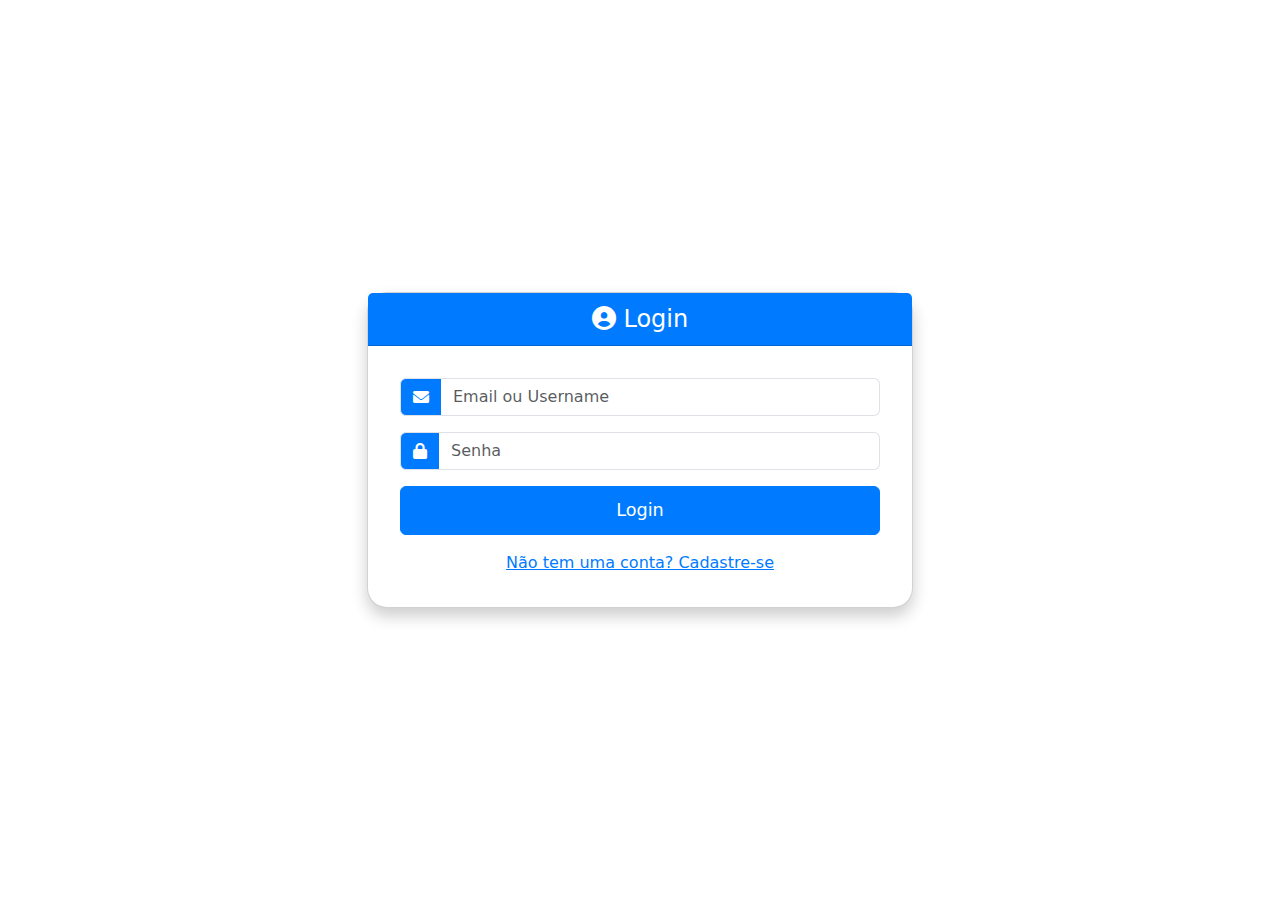
<file: login.html>
<!DOCTYPE html>
<html lang="pt-br">
   <head>
      <meta charset="utf-8">
      <meta name="viewport" content="width=device-width, initial-scale=1.0">
      <link rel="stylesheet" href="https://cdn.jsdelivr.net/npm/bootstrap@5.3.3/dist/css/bootstrap.min.css">
      <link rel="stylesheet" href="https://cdnjs.cloudflare.com/ajax/libs/font-awesome/6.0.0-beta3/css/all.min.css">
      <link rel="stylesheet" href="style.css">
      <title>Login </title>
    
      <style>
      </style>
   </head>
   <body class="body-login">
      <div class="container">
         <div class="row justify-content-center">
            <div class="col-md-6">
               <div class="card">
                  <div class="card-header">
                     <i class="fas fa-user-circle"></i> Login
                  </div>
                  <div class="card-body">
                     <form>
                        <div class="mb-3 input-group">
                           <span class="input-group-text"><i class="fas fa-envelope"></i></span>
                           <input type="email" class="form-control" id="exampleInputEmail1" placeholder="Email ou Username">
                        </div>
                        <div class="mb-3 input-group">
                           <span class="input-group-text"><i class="fas fa-lock"></i></span>
                           <input type="password" class="form-control" id="exampleInputPassword1" placeholder="Senha">
                        </div>
                        <button type="submit" class="btn btn-primary">Login</button>
                        <a href="#" class="card-link">Não tem uma conta? Cadastre-se</a>
                     </form>
                  </div>
               </div>
            </div>
         </div>
      </div>
      <script src="https://cdn.jsdelivr.net/npm/bootstrap@5.2.3/dist/js/bootstrap.bundle.min.js" crossorigin="anonymous"></script>
   </body>
</html>
</file>
<file: style.css>
html, body{
    
    scroll-behavior: smooth;
}

.sidebar{
    min-height: 100%;
    height: 100vh;
    position: fixed;
    
}

.center-content{
    display: flex;
    height: 100px !important;
    padding-top: 50px;
}

.btn-publi{
    height: 50px;
    width: 700px;
}

.post {
    max-width: 600px;
    margin: 20px auto;
    background-color: white;
    border: 1px solid #dbdbdb;
    border-radius: 5px;
}
.post-header {
    display: flex;
    align-items: center;
    padding: 10px;
}
.post-header img {
    width: 40px;
    height: 40px;
    border-radius: 50%;
    margin-right: 10px;
}
.post-img {
    width: 100%;
    height: auto;
}
.post-actions {
    padding: 10px;
}
.post-actions .btn {
    font-size: 1.5rem;
}
.post-caption {
    padding: 10px;
}
.comment-section {
    padding: 10px;
    border-top: 1px solid #dbdbdb;
}
.comment-section textarea {
    width: 100%;
    border: none;
    padding: 5px;
    resize: none;
}

 .body-login{
    height: 100vh;
    display: flex;
    justify-content: center;
    align-items: center;
 }

 .card {
    background-color: #fff;
    border-radius: 20px;
    box-shadow: 0 8px 16px rgba(0, 0, 0, 0.2);
 }

 .card-header {
    background-color: #007bff;
    color: #fff;
    text-align: center;
    font-size: 1.5rem;
    border-top-left-radius: 20px;
    border-top-right-radius: 20px;
 }

 .card-body {
    padding: 2rem;
 }

 .form-label {
    color: #333;
    font-weight: bold;
 }

 .btn-primary {
    background-color: #007bff;
    border-color: #007bff;
    width: 100%;
    font-size: 1.1rem;
    padding: 10px;
 }

 .btn-primary:hover {
    background-color: #0056b3;
    border-color: #0056b3;
 }

 .card-link {
    display: block;
    text-align: center;
    margin-top: 1rem;
    color: #007bff;
 }

 .card-link:hover {
    text-decoration: underline;
 }

 .input-group-text {
    background-color: #007bff;
    color: #fff;
 }

 .input-group .form-control {
    border-left: 0;
 }

 .profile-content{
    padding-left: 300px !important;
    
 }

 .profile-header {
    margin: 50px 0;
}
.profile-header img {
    width: 150px;
    height: 150px;
    border-radius: 50%;
}
.profile-header h2 {
    margin-top: 20px;
    font-weight: bold;
}
.profile-header p {
    color: #888;
}
.profile-stats {
    margin-top: 20px;
    display: flex;
    justify-content: space-around;
}
.profile-stats div {
    text-align: center;
}
.profile-stats div span {
    font-size: 20px;
    font-weight: bold;
}
.profile-stats div p {
    margin: 0;
    color: #888;
}
.edit-profile-btn {
    margin-top: 20px;
}
.post-gallery {
    margin-top: 50px;
}
.post-gallery img {
    width: 100%;
    height: auto;
    margin: 1px;
}
</file>
